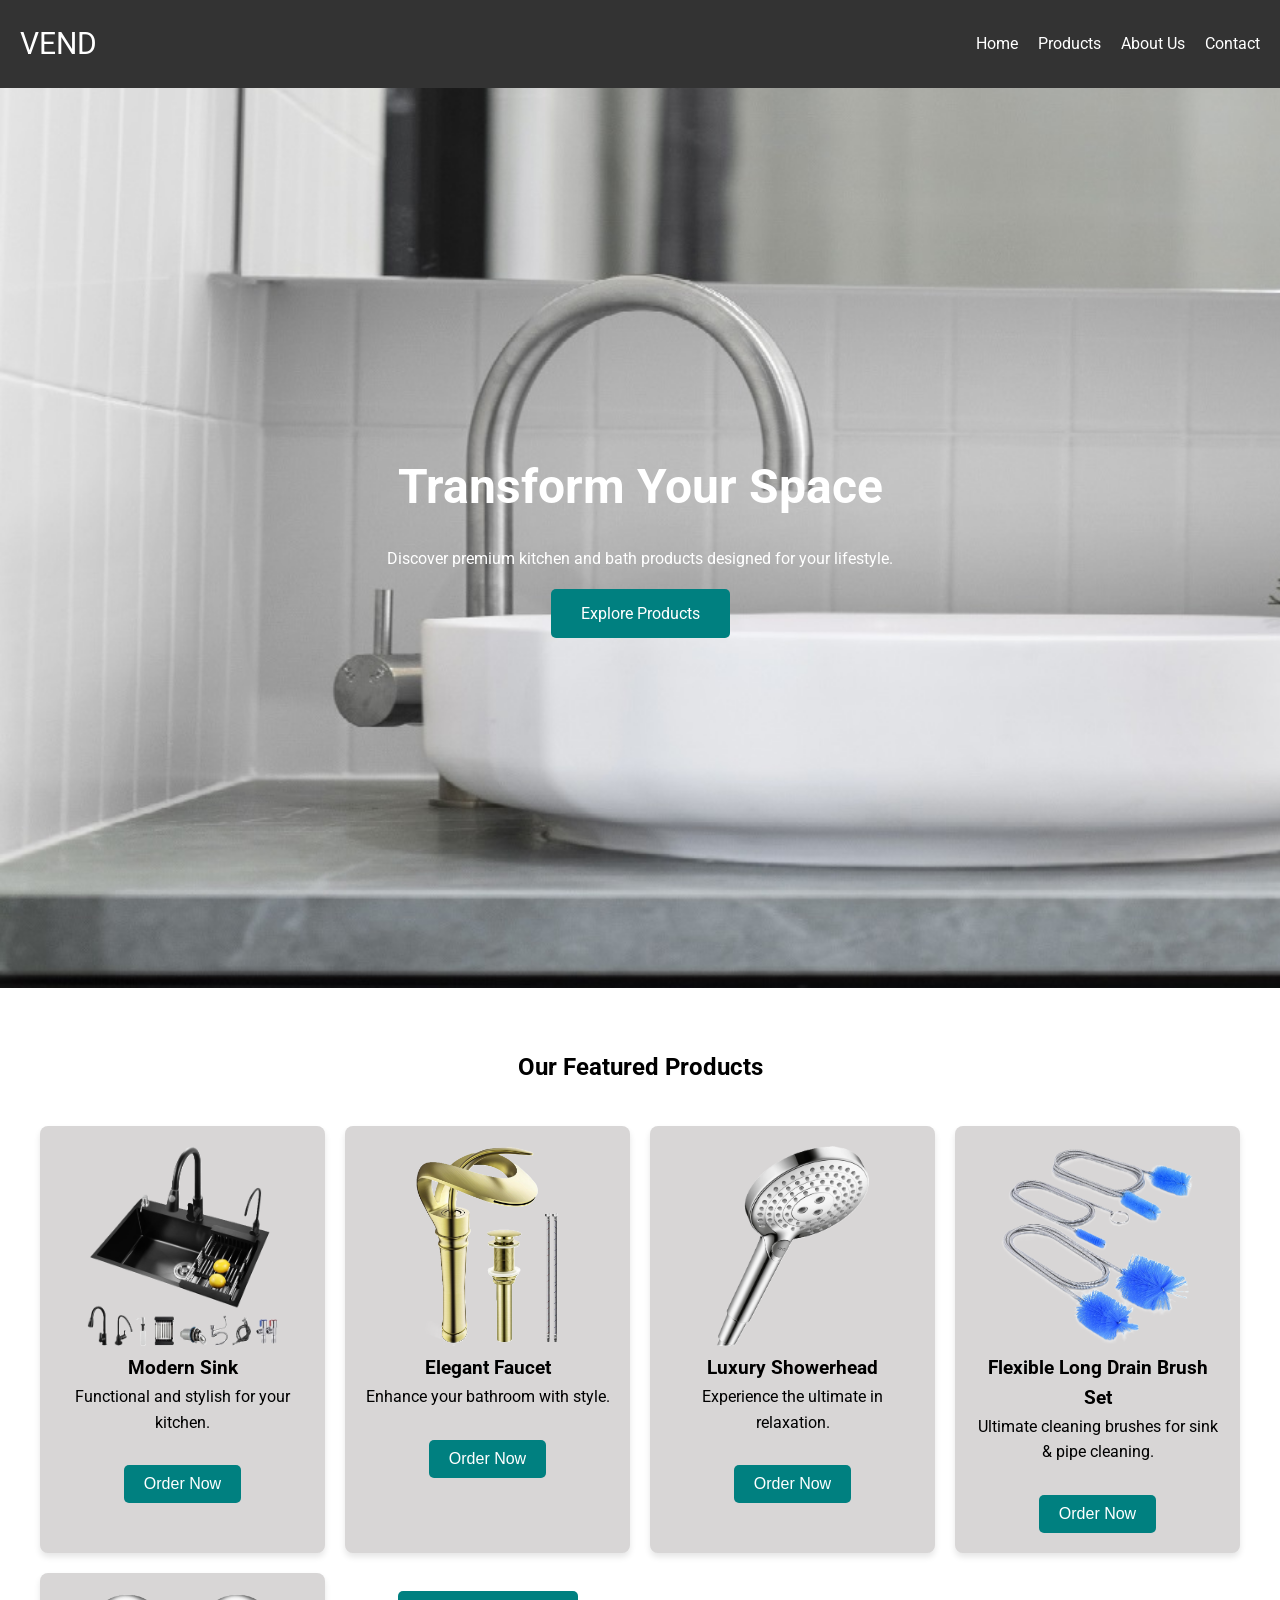
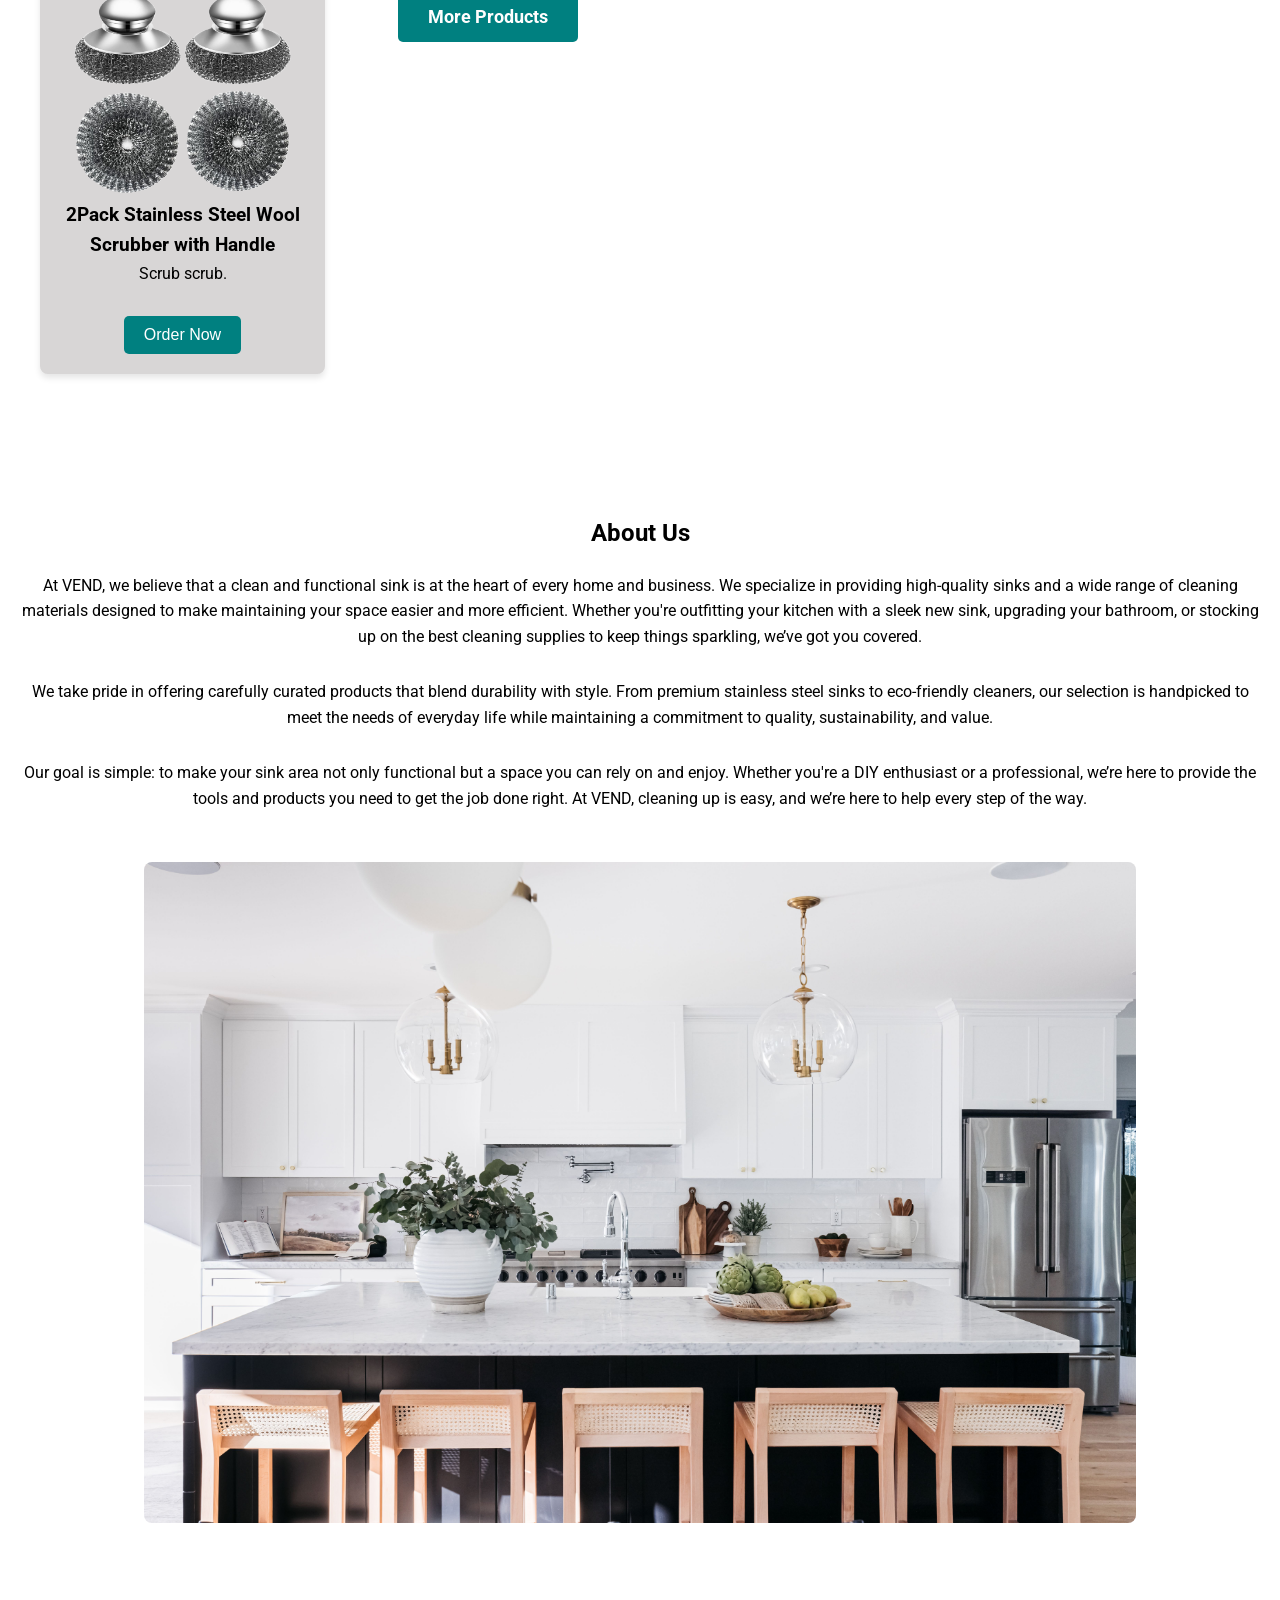
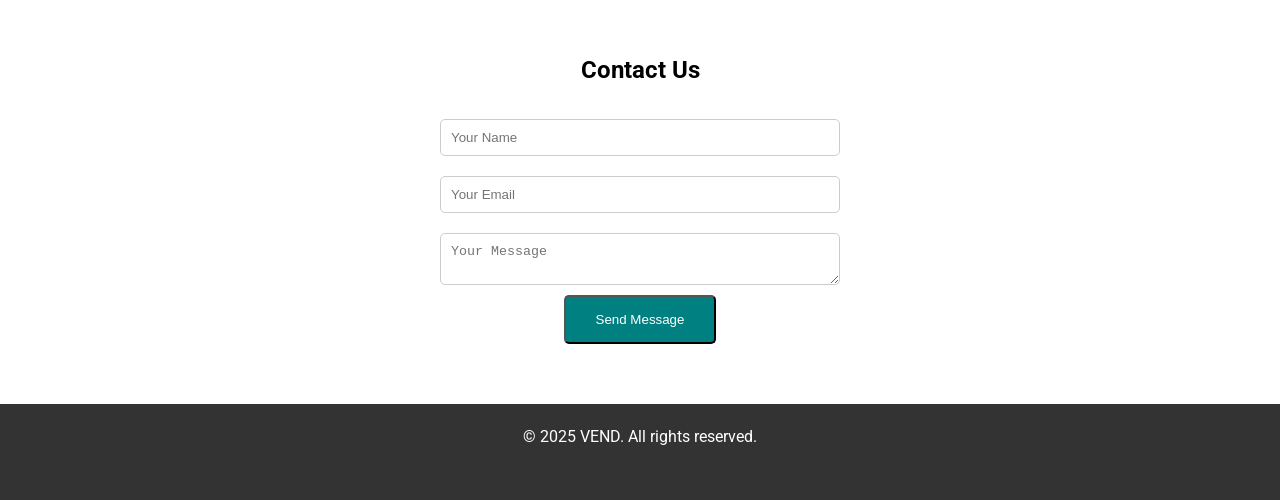
<file: Business_Landing_Page/index.html>
<!DOCTYPE html>
<html lang="en">
<head>
<meta charset="UTF-8">
<meta name="viewport" content="width=device-width, initial-scale=1.0">
<title>VEND</title>
<link href="https://fonts.googleapis.com/css2?family=Roboto:wght@400;700&display=swap" rel="stylesheet">
<link rel="stylesheet" href="styles.css">

</head>
<body>

<header>
<div class="logo">VEND</div>
<nav>
<ul>
<li><a href="#home">Home</a></li>
<li><a href="#products">Products</a></li>
<li><a href="#about">About Us</a></li>
<li><a href="#contact">Contact</a></li>
</ul>
</nav>
</header>

<section id="hero" class="hero-section">
<div class="hero-content">
<h1>Transform Your Space</h1>
<p>Discover premium kitchen and bath products designed for your lifestyle.</p>
<a href="#products" class="cta-button">Explore Products</a>
</div>
</section>

<section id="products">
<h2>Our Featured Products</h2>
<div class="product-grid">
<div class="product-item">
<img src="images/2.png" alt="Elegant Faucet">
<h3>Modern Sink</h3>
<p>Functional and stylish for your kitchen.</p>
<button class="order-button">Order Now</button>
</div>
<div class="product-item">
<img src="images/3.png" alt="Modern Sink">
<h3>Elegant Faucet</h3>
<p>Enhance your bathroom with style.</p>
<button class="order-button">Order Now</button>
</div>
<div class="product-item">
<img src="images/4.png" alt="Luxury Showerhead">
<h3>Luxury Showerhead</h3>
<p>Experience the ultimate in relaxation.</p>
<button class="order-button">Order Now</button>
</div>
<div class="product-item">
<img src="images/5.png" alt="Elegant Faucet">
<h3>Flexible Long Drain Brush Set</h3>
<p>Ultimate cleaning brushes for sink & pipe cleaning.</p>
<button class="order-button">Order Now</button>
</div>
<div class="product-item">
<img src="images/6.png" alt="Elegant Faucet">
<h3>2Pack Stainless Steel Wool Scrubber with Handle</h3>
<p>Scrub scrub.</p>
<button class="order-button">Order Now</button>
</div>
<div class="more-products-btn-container">
    <a href="#all-products" class="more-products-button">More Products</a>
</div>
</div>
</section>

<section id="about">
<h2>About Us</h2>
<p>At VEND, we believe that a clean and functional sink is at the heart of every home and business.
We specialize in providing high-quality sinks and a wide range of cleaning materials designed
to make maintaining your space easier and more efficient. Whether you're outfitting your
kitchen with a sleek new sink, upgrading your bathroom, or stocking up on the best cleaning
supplies to keep things sparkling, we’ve got you covered.</p>

<p>We take pride in offering carefully curated products that blend durability with style.
From premium stainless steel sinks to eco-friendly cleaners, our selection is handpicked
to meet the needs of everyday life while maintaining a commitment to quality,
sustainability, and value.</p>

<p>Our goal is simple: to make your sink area not only functional but a space
you can rely on and enjoy. Whether you're a DIY enthusiast or a professional,
we’re here to provide the tools and products you need to get the job done right.
At VEND, cleaning up is easy, and we’re here to help every step of the way.</p>
<img src="images/7.jpg" alt="Beautiful Kitchen" class="about-image">
</section>

<section id="contact">
<h2>Contact Us</h2>
<form>
<input type="text" placeholder="Your Name" required>
<input type="email" placeholder="Your Email" required>
<textarea placeholder="Your Message" required></textarea>
<button type="submit" class="cta-button">Send Message</button>
</form>
</section>

<footer>
<p>&copy; 2025 VEND. All rights reserved.</p>
</footer>

</body>
</html>
</file>
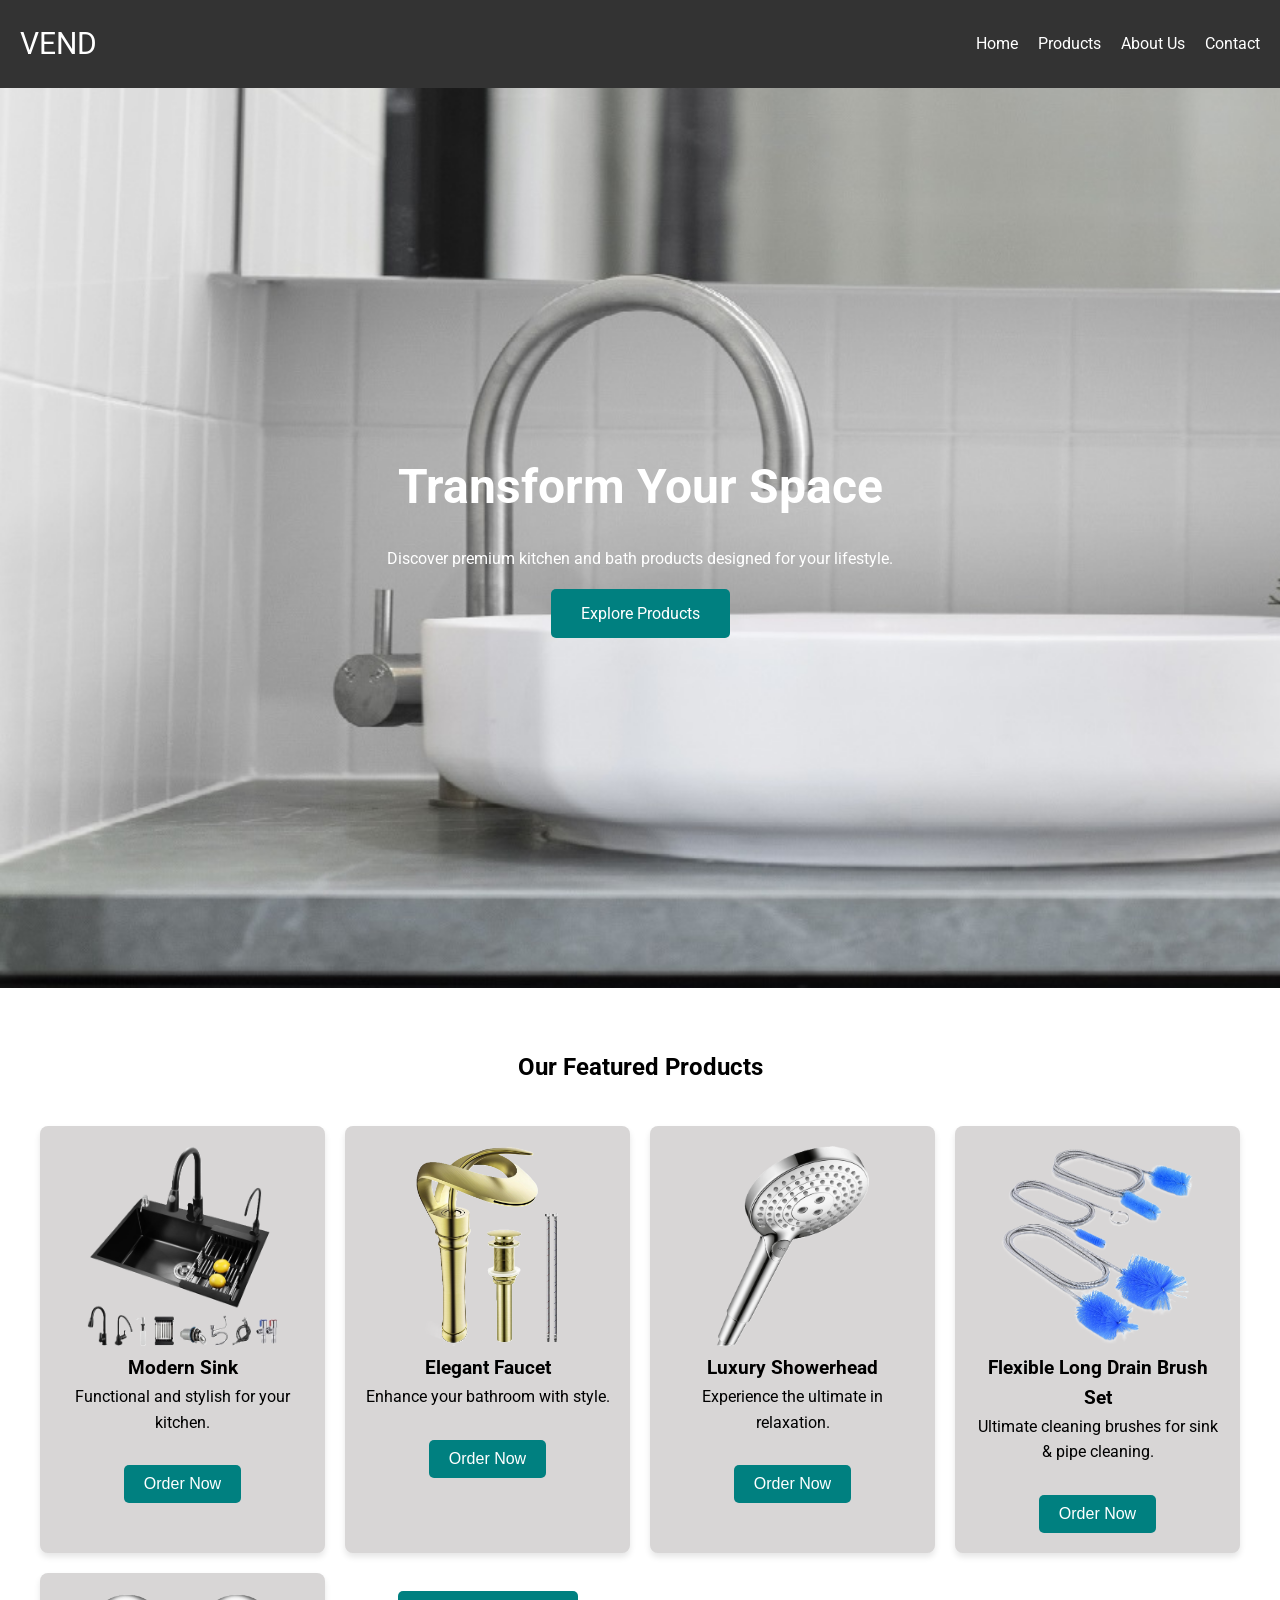
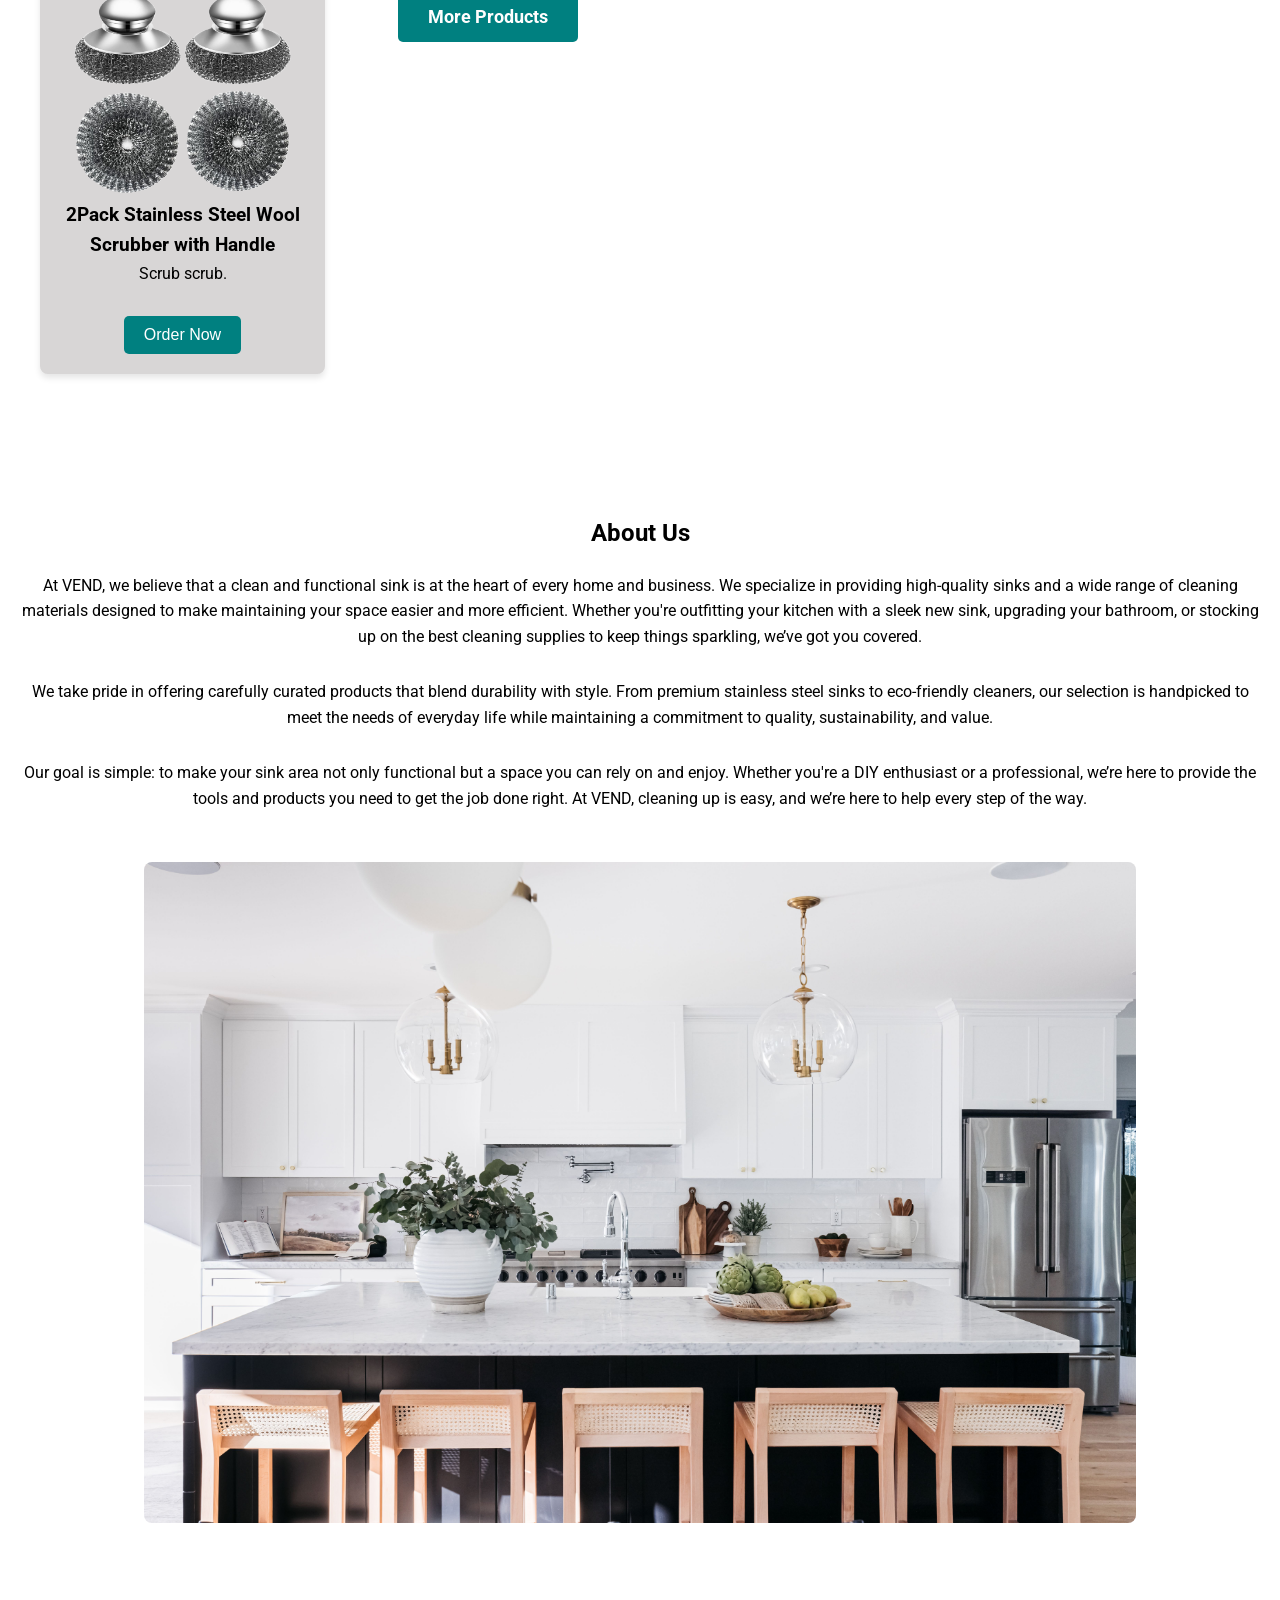
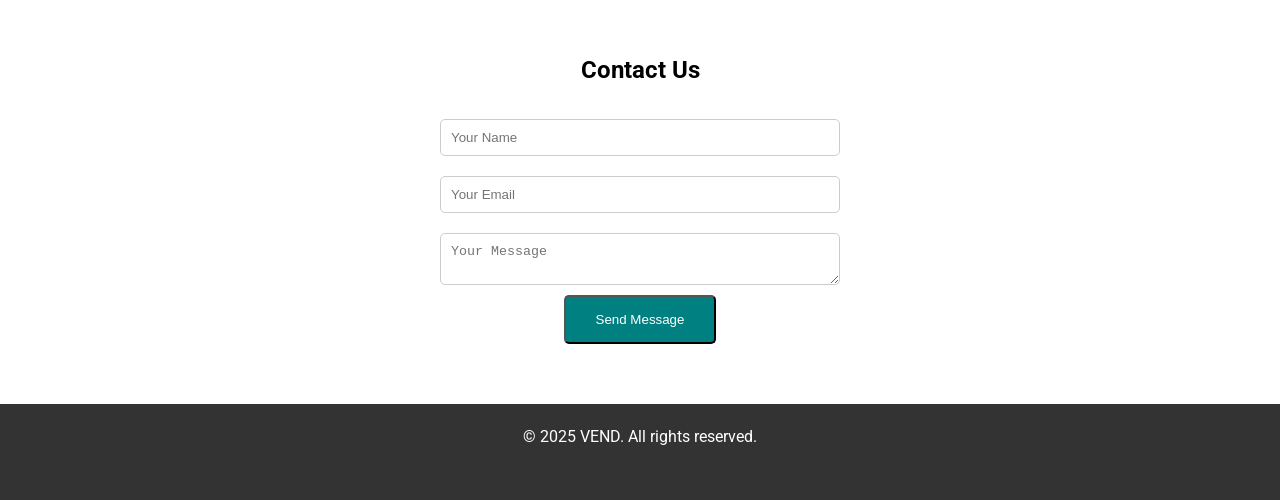
<file: Business_Landing_Page/blp.html>
<!DOCTYPE html>
<html lang="en">
<head>
<meta charset="UTF-8">
<meta name="viewport" content="width=device-width, initial-scale=1.0">
<title>VEND</title>
<link href="https://fonts.googleapis.com/css2?family=Roboto:wght@400;700&display=swap" rel="stylesheet">
<link rel="stylesheet" href="blp.css">

</head>
<body>

<header>
<div class="logo">VEND</div>
<nav>
<ul>
<li><a href="#home">Home</a></li>
<li><a href="#products">Products</a></li>
<li><a href="#about">About Us</a></li>
<li><a href="#contact">Contact</a></li>
</ul>
</nav>
</header>

<section id="hero" class="hero-section">
<div class="hero-content">
<h1>Transform Your Space</h1>
<p>Discover premium kitchen and bath products designed for your lifestyle.</p>
<a href="#products" class="cta-button">Explore Products</a>
</div>
</section>

<section id="products">
<h2>Our Featured Products</h2>
<div class="product-grid">
<div class="product-item">
<img src="images/2.png" alt="Elegant Faucet">
<h3>Modern Sink</h3>
<p>Functional and stylish for your kitchen.</p>
<button class="order-button">Order Now</button>
</div>
<div class="product-item">
<img src="images/3.png" alt="Modern Sink">
<h3>Elegant Faucet</h3>
<p>Enhance your bathroom with style.</p>
<button class="order-button">Order Now</button>
</div>
<div class="product-item">
<img src="images/4.png" alt="Luxury Showerhead">
<h3>Luxury Showerhead</h3>
<p>Experience the ultimate in relaxation.</p>
<button class="order-button">Order Now</button>
</div>
<div class="product-item">
<img src="images/5.png" alt="Elegant Faucet">
<h3>Flexible Long Drain Brush Set</h3>
<p>Ultimate cleaning brushes for sink & pipe cleaning.</p>
<button class="order-button">Order Now</button>
</div>
<div class="product-item">
<img src="images/6.png" alt="Elegant Faucet">
<h3>2Pack Stainless Steel Wool Scrubber with Handle</h3>
<p>Scrub scrub.</p>
<button class="order-button">Order Now</button>
</div>
<div class="more-products-btn-container">
    <a href="#all-products" class="more-products-button">More Products</a>
</div>
</div>
</section>

<section id="about">
<h2>About Us</h2>
<p>At VEND, we believe that a clean and functional sink is at the heart of every home and business.
We specialize in providing high-quality sinks and a wide range of cleaning materials designed
to make maintaining your space easier and more efficient. Whether you're outfitting your
kitchen with a sleek new sink, upgrading your bathroom, or stocking up on the best cleaning
supplies to keep things sparkling, we’ve got you covered.</p>

<p>We take pride in offering carefully curated products that blend durability with style.
From premium stainless steel sinks to eco-friendly cleaners, our selection is handpicked
to meet the needs of everyday life while maintaining a commitment to quality,
sustainability, and value.</p>

<p>Our goal is simple: to make your sink area not only functional but a space
you can rely on and enjoy. Whether you're a DIY enthusiast or a professional,
we’re here to provide the tools and products you need to get the job done right.
At VEND, cleaning up is easy, and we’re here to help every step of the way.</p>
<img src="images/7.jpg" alt="Beautiful Kitchen" class="about-image">
</section>

<section id="contact">
<h2>Contact Us</h2>
<form>
<input type="text" placeholder="Your Name" required>
<input type="email" placeholder="Your Email" required>
<textarea placeholder="Your Message" required></textarea>
<button type="submit" class="cta-button">Send Message</button>
</form>
</section>

<footer>
<p>&copy; 2025 VEND. All rights reserved.</p>
</footer>

</body>
</html>
</file>
<file: Business_Landing_Page/styles.css>
* {
    margin: 0;
    padding: 0;
    box-sizing: border-box;
    }
    
    body {
    font-family: 'Roboto', sans-serif;
    line-height: 1.6;
    }
    
    /* Header styles */
    header {
    display: flex;
    justify-content: space-between;
    align-items: center;
    padding: 20px;
    background: #333;
    color: white;
    }
    
    .logo {
    font-size: 30px;
    font-weight: normal;
    }
    
    nav ul {
    list-style: none;
    display: flex;
    }
    
    nav ul li {
    margin-left: 20px;
    }
    
    nav a {
    color: white;
    text-decoration: none;
    transition: color 0.3s;
    }
    
    nav a:hover {
    color: #ffcc00;
    }
    
    /* Hero Section */
    .hero-section {
    background-image: url('images/1.jpg');
    background-size: cover;
    color: white;
    text-align: center;
    height: 100vh;
    display: flex;
    align-items: center;
    justify-content: center;
    flex-direction: column;
    }
    
    .hero-content h1 {
    font-size: 3em;
    margin-bottom: 20px;
    }
    
    .cta-button {
    background-color: teal;
    color: white;
    padding: 15px 30px;
    text-decoration: none;
    border-radius: 5px;
    transition: background-color 0.3s ease;
    }
    
    .cta-button:hover {
    background-color: #01b0a5;
    }
    
    /* Product Section */
    .product-grid {
    display: grid;
    grid-template-columns: repeat(auto-fit, minmax(250px, 1fr));
    gap: 20px;
    padding: 20px;
    }
    
    .product-item {
    background: #d8d6d6;
    padding: 20px;
    border-radius: 8px;
    text-align: center;
    border: none;
    box-shadow: 0 4px 6px rgba(0, 0, 0, 0.1);
    transition: transform 0.3s ease, box-shadow 0.3s ease, border-color 0.3s ease;
    }

    .product-item:hover {
        transform: translateY(-10px); 
        box-shadow: 0 8px 12px rgba(0, 0, 0, 0.2); 
    }
    
    .product-item img {
    width: 100%;
    height: 200px;
    object-fit: contain;
    border-radius: 5px;
    transition: transform 0.3s ease;
    }
    
    .product-item:hover img {
        transform: scale(1.05);
    }

    .order-button {
    background-color: teal;
    color: white;
    border: none;
    padding: 10px 20px;
    text-align: center;
    text-decoration: none;
    display: inline-block;
    font-size: 16px;
    cursor: pointer;
    border-radius: 5px;
    transition: background-color 0.3s;
    }
    
    .order-button:hover {
    background-color: #01b0a5;
    }
    
    .more-products-btn-container {
        text-align: center;
        margin-top: 30px;
    }
    
    /* More Products Button */
    .more-products-button {
        background-color: teal;
        color: #fffdfd;
        padding: 15px 30px;
        text-decoration: none;
        font-size: 18px;
        font-weight: bold;
        border-radius: 5px;
        transition: background-color 0.3s, transform 0.3s;
    }
      
    .more-products-button:hover {
        background-color: #22a59e;
        transform: translateY(-5px); 
    }

    /* About Section */
    .about-image {
    width: 80%;
    border-radius: 8px;
    margin-top: 20px;
    }
    
    /* About and Contact Sections */
    section {
    padding: 60px 20px;
    text-align: center;
    }
    
    h2 {
    margin-bottom: 20px;
    }
    
    p {
    margin-bottom: 30px;
    }
    
    /* Contact Form */
    form {
    display: flex;
    flex-direction: column;
    align-items: center;
    }
    
    input, textarea {
    width: 100%;
    max-width: 400px;
    padding: 10px;
    margin: 10px 0;
    border: 1px solid #ccc;
    border-radius: 5px;
    }
    
    /* Footer styles */
    footer {
    background-color: #333;
    color: #fff;
    text-align: center;
    padding: 20px 0;
    }
    
    /* Media Queries for Responsiveness */
    @media (max-width: 768px) {
    .hero-content h1 {
    font-size: 2em;
    }
    
    .cta-button {
    font-size: 1em;
    }
    
    section {
    padding: 40px 10px;
    }
    }
</file>
<file: Business_Landing_Page/blp.css>
* {
    margin: 0;
    padding: 0;
    box-sizing: border-box;
    }
    
    body {
    font-family: 'Roboto', sans-serif;
    line-height: 1.6;
    }
    
    /* Header styles */
    header {
    display: flex;
    justify-content: space-between;
    align-items: center;
    padding: 20px;
    background: #333;
    color: white;
    }
    
    .logo {
    font-size: 30px;
    font-weight: normal;
    }
    
    nav ul {
    list-style: none;
    display: flex;
    }
    
    nav ul li {
    margin-left: 20px;
    }
    
    nav a {
    color: white;
    text-decoration: none;
    transition: color 0.3s;
    }
    
    nav a:hover {
    color: #ffcc00;
    }
    
    /* Hero Section */
    .hero-section {
    background-image: url('images/1.jpg');
    background-size: cover;
    color: white;
    text-align: center;
    height: 100vh;
    display: flex;
    align-items: center;
    justify-content: center;
    flex-direction: column;
    }
    
    .hero-content h1 {
    font-size: 3em;
    margin-bottom: 20px;
    }
    
    .cta-button {
    background-color: teal;
    color: white;
    padding: 15px 30px;
    text-decoration: none;
    border-radius: 5px;
    transition: background-color 0.3s ease;
    }
    
    .cta-button:hover {
    background-color: #01b0a5;
    }
    
    /* Product Section */
    .product-grid {
    display: grid;
    grid-template-columns: repeat(auto-fit, minmax(250px, 1fr));
    gap: 20px;
    padding: 20px;
    }
    
    .product-item {
    background: #d8d6d6;
    padding: 20px;
    border-radius: 8px;
    text-align: center;
    border: none;
    box-shadow: 0 4px 6px rgba(0, 0, 0, 0.1);
    transition: transform 0.3s ease, box-shadow 0.3s ease, border-color 0.3s ease;
    }

    .product-item:hover {
        transform: translateY(-10px); 
        box-shadow: 0 8px 12px rgba(0, 0, 0, 0.2); 
    }
    
    .product-item img {
    width: 100%;
    height: 200px;
    object-fit: contain;
    border-radius: 5px;
    transition: transform 0.3s ease;
    }
    
    .product-item:hover img {
        transform: scale(1.05);
    }

    .order-button {
    background-color: teal;
    color: white;
    border: none;
    padding: 10px 20px;
    text-align: center;
    text-decoration: none;
    display: inline-block;
    font-size: 16px;
    cursor: pointer;
    border-radius: 5px;
    transition: background-color 0.3s;
    }
    
    .order-button:hover {
    background-color: #01b0a5;
    }
    
    .more-products-btn-container {
        text-align: center;
        margin-top: 30px;
    }
    
    /* More Products Button */
    .more-products-button {
        background-color: teal;
        color: #fffdfd;
        padding: 15px 30px;
        text-decoration: none;
        font-size: 18px;
        font-weight: bold;
        border-radius: 5px;
        transition: background-color 0.3s, transform 0.3s;
    }
      
    .more-products-button:hover {
        background-color: #22a59e;
        transform: translateY(-5px); 
    }

    /* About Section */
    .about-image {
    width: 80%;
    border-radius: 8px;
    margin-top: 20px;
    }
    
    /* About and Contact Sections */
    section {
    padding: 60px 20px;
    text-align: center;
    }
    
    h2 {
    margin-bottom: 20px;
    }
    
    p {
    margin-bottom: 30px;
    }
    
    /* Contact Form */
    form {
    display: flex;
    flex-direction: column;
    align-items: center;
    }
    
    input, textarea {
    width: 100%;
    max-width: 400px;
    padding: 10px;
    margin: 10px 0;
    border: 1px solid #ccc;
    border-radius: 5px;
    }
    
    /* Footer styles */
    footer {
    background-color: #333;
    color: #fff;
    text-align: center;
    padding: 20px 0;
    }
    
    /* Media Queries for Responsiveness */
    @media (max-width: 768px) {
    .hero-content h1 {
    font-size: 2em;
    }
    
    .cta-button {
    font-size: 1em;
    }
    
    section {
    padding: 40px 10px;
    }
    }
</file>
